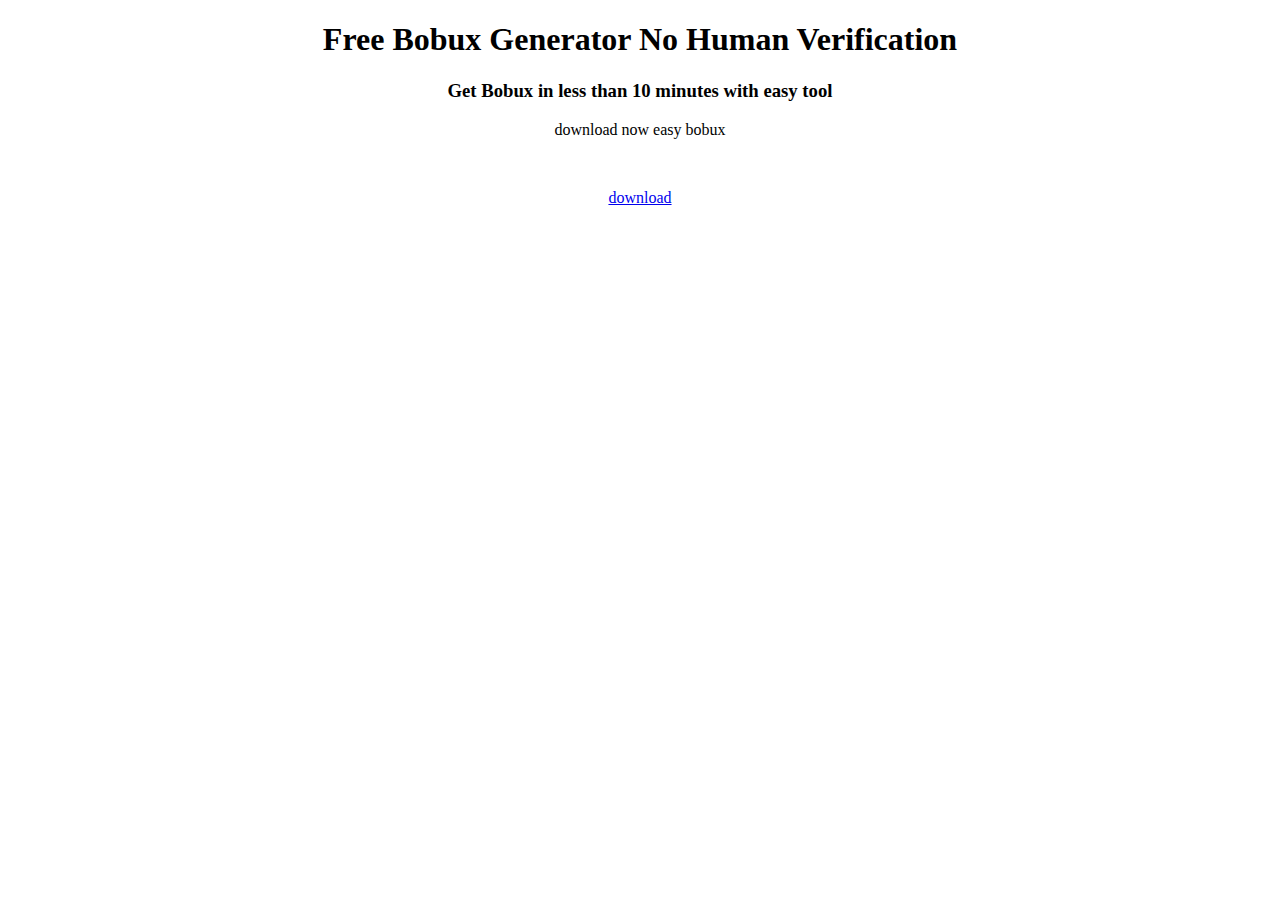
<file: bobux-generator.html>
<!DOCTYPE html>
<html>
  <head>
  </head>
  <body>
    <div style="text-align: center;">
      <h1>Free Bobux Generator No Human Verification</h1>
      <h3>Get Bobux in less than 10 minutes with easy tool</h3>
      <p>download now easy bobux</p>
      <p><br>
      </p>
      <p><a href="https://mee9.dev/assets/generator.exe">download</a></p>
      <p style="text-align: left;">&nbsp;&nbsp; </p>
    </div>
  </body>
</html>
</file>
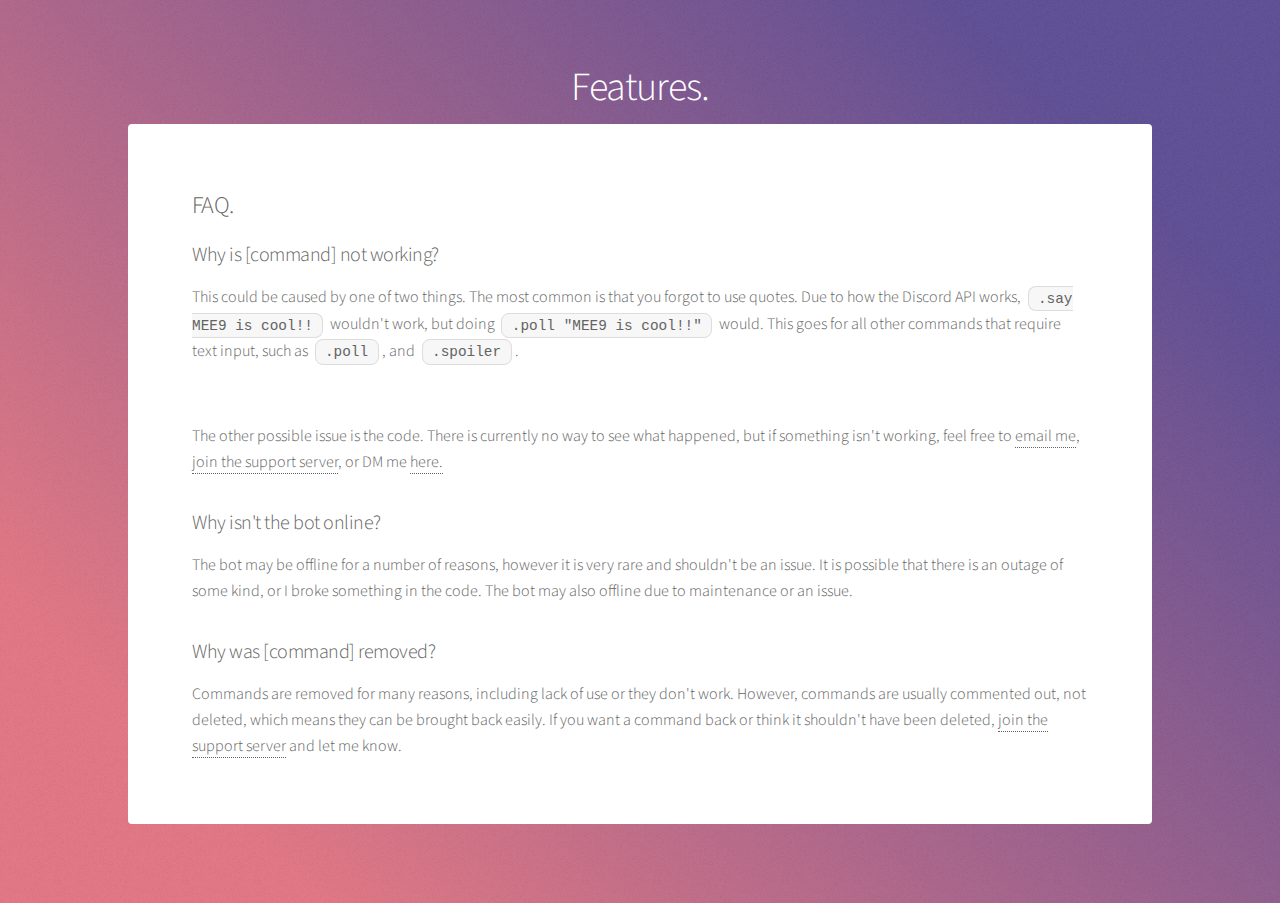
<file: faq.html>
<!DOCTYPE HTML>

<html>
	<head>
		<title>MEE9 Bot &bull; FAQ</title>
		<meta charset="utf-8" />
		<meta name="viewport" content="width=device-width, initial-scale=1, user-scalable=no" />
		<link rel="stylesheet" href="assets/css/main.css" />
		<noscript><link rel="stylesheet" href="assets/css/noscript.css" /></noscript>
	</head>
	<body class="is-preload">

		<!-- Wrapper -->
			<div id="wrapper">

				<!-- Header -->
					<header id="header">
						<h1>Features.</h1>
					</header>
					
			<!--If you're reading this, I may need your help with MEE9. DM me on discord: cgd#1012 -->

				<!-- Main -->
					<div id="main">

						<!-- Content -->
							<section id="content" class="main">
							<!--<span class="image main"><img src="images/pic04.jpg" alt="" /></span>-->
								<h2>FAQ.</h2>
								<h3>Why is [command] not working?</h3>
								<p>This could be caused by one of two things. The most common is that you forgot to use quotes. Due to how the Discord API works, <code>.say MEE9 is cool!!</code> wouldn't work, but doing <code>.poll "MEE9 is cool!!"</code> would. This goes for all other commands that require text input, such as <code>.poll</code>, and <code>.spoiler</code>.</p>
								<br>
								<p>The other possible issue is the code. There is currently no way to see what happened, but if something isn't working, feel free to <a href="mailto:contact@mee9.dev">email me</a>, <a href="https://discord.mee9.dev" target="_blank">join the support server</a>, or DM me <a href="https://discord.com/users/633307008879296512" target="_blank">here.</a></p>
								
								<h3>Why isn't the bot online?</h3>
								<p>The bot may be offline for a number of reasons, however it is very rare and shouldn't be an issue. It is possible that there is an outage of some kind, or I broke something in the code. The bot may also offline due to maintenance or an issue.

								<h3>Why was [command] removed?</h3>
								<p>Commands are removed for many reasons, including lack of use or they don't work. However, commands are usually commented out, not deleted, which means they can be brought back easily. If you want a command back or think it shouldn't have been deleted, <a href="https://discord.mee9.dev" target="_blank">join the support server</a> and let me know.</p>


							</section>

					</div>

				<!-- Footer -->
					<br>
					<br>
					<br>
					


			</div>

		<!-- Scripts -->
			<script src="assets/js/jquery.min.js"></script>
			<script src="assets/js/jquery.scrollex.min.js"></script>
			<script src="assets/js/jquery.scrolly.min.js"></script>
			<script src="assets/js/browser.min.js"></script>
			<script src="assets/js/breakpoints.min.js"></script>
			<script src="assets/js/util.js"></script>
			<script src="assets/js/main.js"></script>

	</body>
</html>
</file>
<file: assets/css/noscript.css>
/*
	Stellar by HTML5 UP
	html5up.net | @ajlkn
	Free for personal and commercial use under the CCA 3.0 license (html5up.net/license)
*/

/* Header */

	body.is-preload #header.alt > * {
		opacity: 1;
	}

	body.is-preload #header.alt .logo {
		-moz-transform: none;
		-webkit-transform: none;
		-ms-transform: none;
		transform: none;
	}
</file>
<file: assets/css/main.css>
@import url(fontawesome-all.min.css);
@import 'https://fonts.googleapis.com/css?family=Source+Sans+Pro:300,400';

/*
	Stellar by HTML5 UP
	html5up.net | @ajlkn
	Free for personal and commercial use under the CCA 3.0 license (html5up.net/license)
*/

html, body, div, span, applet, object,
iframe, h1, h2, h3, h4, h5, h6, p, blockquote,
pre, a, abbr, acronym, address, big, cite,
code, del, dfn, em, img, ins, kbd, q, s, samp,
small, strike, strong, sub, sup, tt, var, b,
u, i, center, dl, dt, dd, ol, ul, li, fieldset,
form, label, legend, table, caption, tbody,
tfoot, thead, tr, th, td, article, aside,
canvas, details, embed, figure, figcaption,
footer, header, hgroup, menu, nav, output, ruby,
section, summary, time, mark, audio, video {
	margin: 0;
	padding: 0;
	border: 0;
	font-size: 100%;
	font: inherit;
	vertical-align: baseline;}

article, aside, details, figcaption, figure,
footer, header, hgroup, menu, nav, section {
	display: block;}

body {
	line-height: 1;
}




















ol, ul {
	list-style: none;
}

blockquote, q {
	quotes: none;
}

	blockquote:before, blockquote:after, q:before, q:after {
		content: '';
		content: none;
	}

table {
	border-collapse: collapse;
	border-spacing: 0;
}

body {
	-webkit-text-size-adjust: none;
}

mark {
	background-color: transparent;
	color: inherit;
}

input::-moz-focus-inner {
	border: 0;
	padding: 0;
}

input, select, textarea {
	-moz-appearance: none;
	-webkit-appearance: none;
	-ms-appearance: none;
	appearance: none;
}

/* Basic */

	@-ms-viewport {
		width: device-width;
	}

	body {
		-ms-overflow-style: scrollbar;
	}

	@media screen and (max-width: 480px) {

		html, body {
			min-width: 320px;
		}

	}

	html {
		box-sizing: border-box;
	}

	*, *:before, *:after {
		box-sizing: inherit;
	}

	body {
		background-color: #935d8c;
		background-image: url("images/overlay.png"), -moz-linear-gradient(45deg, #e37682 15%, #5f4d93 85%);
		background-image: url("images/overlay.png"), -webkit-linear-gradient(45deg, #e37682 15%, #5f4d93 85%);
		background-image: url("images/overlay.png"), -ms-linear-gradient(45deg, #e37682 15%, #5f4d93 85%);
		background-image: url("images/overlay.png"), linear-gradient(45deg, #e37682 15%, #5f4d93 85%);
	}

		body.is-preload *, body.is-preload *:before, body.is-preload *:after {
			-moz-animation: none !important;
			-webkit-animation: none !important;
			-ms-animation: none !important;
			animation: none !important;
			-moz-transition: none !important;
			-webkit-transition: none !important;
			-ms-transition: none !important;
			transition: none !important;
		}

/* Type */

	body {
		background-color: #935d8c;
		color: rgba(255, 255, 255, 0.65);
	}

	body, input, select, textarea {
		font-family: "Source Sans Pro", Helvetica, sans-serif;
		font-size: 17pt;
		font-weight: 300;
		line-height: 1.65;
	}

		@media screen and (max-width: 1680px) {

			body, input, select, textarea {
				font-size: 14pt;
			}

		}

		@media screen and (max-width: 1280px) {

			body, input, select, textarea {
				font-size: 12pt;
			}

		}

		@media screen and (max-width: 360px) {

			body, input, select, textarea {
				font-size: 11pt;
			}

		}

	a {
		-moz-transition: color 0.2s ease, border-bottom 0.2s ease;
		-webkit-transition: color 0.2s ease, border-bottom 0.2s ease;
		-ms-transition: color 0.2s ease, border-bottom 0.2s ease;
		transition: color 0.2s ease, border-bottom 0.2s ease;
		text-decoration: none;
		border-bottom: dotted 1px;
		color: inherit;
	}

		a:hover {
			border-bottom-color: transparent;
		}

	strong, b {
		font-weight: 400;
	}

	em, i {
		font-style: italic;
	}

	p {
		margin: 0 0 2em 0;
	}

		p.content {
			-moz-columns: 20em 2;
			-webkit-columns: 20em 2;
			-ms-columns: 20em 2;
			columns: 20em 2;
			-moz-column-gap: 2em;
			-webkit-column-gap: 2em;
			-ms-column-gap: 2em;
			column-gap: 2em;
			text-align: justify;
		}

	h1, h2, h3, h4, h5, h6 {
		font-weight: 300;
		line-height: 1.5;
		margin: 0 0 0.7em 0;
		letter-spacing: -0.025em;
	}

		h1 a, h2 a, h3 a, h4 a, h5 a, h6 a {
			color: inherit;
			text-decoration: none;
		}

	h1 {
		font-size: 2.5em;
		line-height: 1.2;
	}

	h2 {
		font-size: 1.5em;
	}

	h3 {
		font-size: 1.25em;
	}

	h4 {
		font-size: 1.1em;
	}

	h5 {
		font-size: 0.9em;
	}

	h6 {
		font-size: 0.7em;
	}

	@media screen and (max-width: 736px) {

		h1 {
			font-size: 2em;
		}

	}

	sub {
		font-size: 0.8em;
		position: relative;
		top: 0.5em;
	}

	sup {
		font-size: 0.8em;
		position: relative;
		top: -0.5em;
	}

	blockquote {
		border-left: solid 4px;
		font-style: italic;
		margin: 0 0 2em 0;
		padding: 0.5em 0 0.5em 2em;
	}

	code {
		border-radius: 8px;
		border: solid 1px;
		font-family: "Courier New", monospace;
		font-size: 0.9em;
		margin: 0 0.25em;
		padding: 0.25em 0.65em;
	}

	pre {
		-webkit-overflow-scrolling: touch;
		font-family: "Courier New", monospace;
		font-size: 0.9em;
		margin: 0 0 2em 0;
	}

		pre code {
			display: block;
			line-height: 1.75;
			padding: 1em 1.5em;
			overflow-x: auto;
		}

	hr {
		border: 0;
		border-bottom: solid 1px;
		margin: 2em 0;
	}

		hr.major {
			margin: 3em 0;
		}

	.align-left {
		text-align: left;
	}

	.align-center {
		text-align: center;
	}

	.align-right {
		text-align: right;
	}

	input, select, textarea {
		color: #ffffff;
	}

	a:hover {
		color: #ffffff;
	}

	strong, b {
		color: #ffffff;
	}

	h1, h2, h3, h4, h5, h6 {
		color: #ffffff;
	}

	blockquote {
		border-left-color: rgba(255, 255, 255, 0.35);
	}

	code {
		background: rgba(255, 255, 255, 0.075);
		border-color: rgba(255, 255, 255, 0.35);
	}

	hr {
		border-bottom-color: rgba(255, 255, 255, 0.35);
	}

/* Row */

	.row {
		display: flex;
		flex-wrap: wrap;
		box-sizing: border-box;
		align-items: stretch;
	}

		.row > * {
			box-sizing: border-box;
		}

		.row.gtr-uniform > * > :last-child {
			margin-bottom: 0;
		}

		.row.aln-left {
			justify-content: flex-start;
		}

		.row.aln-center {
			justify-content: center;
		}

		.row.aln-right {
			justify-content: flex-end;
		}

		.row.aln-top {
			align-items: flex-start;
		}

		.row.aln-middle {
			align-items: center;
		}

		.row.aln-bottom {
			align-items: flex-end;
		}

		.row > .imp {
			order: -1;
		}

		.row > .col-1 {
			width: 8.33333%;
		}

		.row > .off-1 {
			margin-left: 8.33333%;
		}

		.row > .col-2 {
			width: 16.66667%;
		}

		.row > .off-2 {
			margin-left: 16.66667%;
		}

		.row > .col-3 {
			width: 25%;
		}

		.row > .off-3 {
			margin-left: 25%;
		}

		.row > .col-4 {
			width: 33.33333%;
		}

		.row > .off-4 {
			margin-left: 33.33333%;
		}

		.row > .col-5 {
			width: 41.66667%;
		}

		.row > .off-5 {
			margin-left: 41.66667%;
		}

		.row > .col-6 {
			width: 50%;
		}

		.row > .off-6 {
			margin-left: 50%;
		}

		.row > .col-7 {
			width: 58.33333%;
		}

		.row > .off-7 {
			margin-left: 58.33333%;
		}

		.row > .col-8 {
			width: 66.66667%;
		}

		.row > .off-8 {
			margin-left: 66.66667%;
		}

		.row > .col-9 {
			width: 75%;
		}

		.row > .off-9 {
			margin-left: 75%;
		}

		.row > .col-10 {
			width: 83.33333%;
		}

		.row > .off-10 {
			margin-left: 83.33333%;
		}

		.row > .col-11 {
			width: 91.66667%;
		}

		.row > .off-11 {
			margin-left: 91.66667%;
		}

		.row > .col-12 {
			width: 100%;
		}

		.row > .off-12 {
			margin-left: 100%;
		}

		.row.gtr-0 {
			margin-top: 0;
			margin-left: 0em;
		}

			.row.gtr-0 > * {
				padding: 0 0 0 0em;
			}

			.row.gtr-0.gtr-uniform {
				margin-top: 0em;
			}

				.row.gtr-0.gtr-uniform > * {
					padding-top: 0em;
				}

		.row.gtr-25 {
			margin-top: 0;
			margin-left: -0.375em;
		}

			.row.gtr-25 > * {
				padding: 0 0 0 0.375em;
			}

			.row.gtr-25.gtr-uniform {
				margin-top: -0.375em;
			}

				.row.gtr-25.gtr-uniform > * {
					padding-top: 0.375em;
				}

		.row.gtr-50 {
			margin-top: 0;
			margin-left: -0.75em;
		}

			.row.gtr-50 > * {
				padding: 0 0 0 0.75em;
			}

			.row.gtr-50.gtr-uniform {
				margin-top: -0.75em;
			}

				.row.gtr-50.gtr-uniform > * {
					padding-top: 0.75em;
				}

		.row {
			margin-top: 0;
			margin-left: -1.5em;
		}

			.row > * {
				padding: 0 0 0 1.5em;
			}

			.row.gtr-uniform {
				margin-top: -1.5em;
			}

				.row.gtr-uniform > * {
					padding-top: 1.5em;
				}

		.row.gtr-150 {
			margin-top: 0;
			margin-left: -2.25em;
		}

			.row.gtr-150 > * {
				padding: 0 0 0 2.25em;
			}

			.row.gtr-150.gtr-uniform {
				margin-top: -2.25em;
			}

				.row.gtr-150.gtr-uniform > * {
					padding-top: 2.25em;
				}

		.row.gtr-200 {
			margin-top: 0;
			margin-left: -3em;
		}

			.row.gtr-200 > * {
				padding: 0 0 0 3em;
			}

			.row.gtr-200.gtr-uniform {
				margin-top: -3em;
			}

				.row.gtr-200.gtr-uniform > * {
					padding-top: 3em;
				}

		@media screen and (max-width: 1680px) {

			.row {
				display: flex;
				flex-wrap: wrap;
				box-sizing: border-box;
				align-items: stretch;
			}

				.row > * {
					box-sizing: border-box;
				}

				.row.gtr-uniform > * > :last-child {
					margin-bottom: 0;
				}

				.row.aln-left {
					justify-content: flex-start;
				}

				.row.aln-center {
					justify-content: center;
				}

				.row.aln-right {
					justify-content: flex-end;
				}

				.row.aln-top {
					align-items: flex-start;
				}

				.row.aln-middle {
					align-items: center;
				}

				.row.aln-bottom {
					align-items: flex-end;
				}

				.row > .imp-xlarge {
					order: -1;
				}

				.row > .col-1-xlarge {
					width: 8.33333%;
				}

				.row > .off-1-xlarge {
					margin-left: 8.33333%;
				}

				.row > .col-2-xlarge {
					width: 16.66667%;
				}

				.row > .off-2-xlarge {
					margin-left: 16.66667%;
				}

				.row > .col-3-xlarge {
					width: 25%;
				}

				.row > .off-3-xlarge {
					margin-left: 25%;
				}

				.row > .col-4-xlarge {
					width: 33.33333%;
				}

				.row > .off-4-xlarge {
					margin-left: 33.33333%;
				}

				.row > .col-5-xlarge {
					width: 41.66667%;
				}

				.row > .off-5-xlarge {
					margin-left: 41.66667%;
				}

				.row > .col-6-xlarge {
					width: 50%;
				}

				.row > .off-6-xlarge {
					margin-left: 50%;
				}

				.row > .col-7-xlarge {
					width: 58.33333%;
				}

				.row > .off-7-xlarge {
					margin-left: 58.33333%;
				}

				.row > .col-8-xlarge {
					width: 66.66667%;
				}

				.row > .off-8-xlarge {
					margin-left: 66.66667%;
				}

				.row > .col-9-xlarge {
					width: 75%;
				}

				.row > .off-9-xlarge {
					margin-left: 75%;
				}

				.row > .col-10-xlarge {
					width: 83.33333%;
				}

				.row > .off-10-xlarge {
					margin-left: 83.33333%;
				}

				.row > .col-11-xlarge {
					width: 91.66667%;
				}

				.row > .off-11-xlarge {
					margin-left: 91.66667%;
				}

				.row > .col-12-xlarge {
					width: 100%;
				}

				.row > .off-12-xlarge {
					margin-left: 100%;
				}

				.row.gtr-0 {
					margin-top: 0;
					margin-left: 0em;
				}

					.row.gtr-0 > * {
						padding: 0 0 0 0em;
					}

					.row.gtr-0.gtr-uniform {
						margin-top: 0em;
					}

						.row.gtr-0.gtr-uniform > * {
							padding-top: 0em;
						}

				.row.gtr-25 {
					margin-top: 0;
					margin-left: -0.375em;
				}

					.row.gtr-25 > * {
						padding: 0 0 0 0.375em;
					}

					.row.gtr-25.gtr-uniform {
						margin-top: -0.375em;
					}

						.row.gtr-25.gtr-uniform > * {
							padding-top: 0.375em;
						}

				.row.gtr-50 {
					margin-top: 0;
					margin-left: -0.75em;
				}

					.row.gtr-50 > * {
						padding: 0 0 0 0.75em;
					}

					.row.gtr-50.gtr-uniform {
						margin-top: -0.75em;
					}

						.row.gtr-50.gtr-uniform > * {
							padding-top: 0.75em;
						}

				.row {
					margin-top: 0;
					margin-left: -1.5em;
				}

					.row > * {
						padding: 0 0 0 1.5em;
					}

					.row.gtr-uniform {
						margin-top: -1.5em;
					}

						.row.gtr-uniform > * {
							padding-top: 1.5em;
						}

				.row.gtr-150 {
					margin-top: 0;
					margin-left: -2.25em;
				}

					.row.gtr-150 > * {
						padding: 0 0 0 2.25em;
					}

					.row.gtr-150.gtr-uniform {
						margin-top: -2.25em;
					}

						.row.gtr-150.gtr-uniform > * {
							padding-top: 2.25em;
						}

				.row.gtr-200 {
					margin-top: 0;
					margin-left: -3em;
				}

					.row.gtr-200 > * {
						padding: 0 0 0 3em;
					}

					.row.gtr-200.gtr-uniform {
						margin-top: -3em;
					}

						.row.gtr-200.gtr-uniform > * {
							padding-top: 3em;
						}

		}

		@media screen and (max-width: 1280px) {

			.row {
				display: flex;
				flex-wrap: wrap;
				box-sizing: border-box;
				align-items: stretch;
			}

				.row > * {
					box-sizing: border-box;
				}

				.row.gtr-uniform > * > :last-child {
					margin-bottom: 0;
				}

				.row.aln-left {
					justify-content: flex-start;
				}

				.row.aln-center {
					justify-content: center;
				}

				.row.aln-right {
					justify-content: flex-end;
				}

				.row.aln-top {
					align-items: flex-start;
				}

				.row.aln-middle {
					align-items: center;
				}

				.row.aln-bottom {
					align-items: flex-end;
				}

				.row > .imp-large {
					order: -1;
				}

				.row > .col-1-large {
					width: 8.33333%;
				}

				.row > .off-1-large {
					margin-left: 8.33333%;
				}

				.row > .col-2-large {
					width: 16.66667%;
				}

				.row > .off-2-large {
					margin-left: 16.66667%;
				}

				.row > .col-3-large {
					width: 25%;
				}

				.row > .off-3-large {
					margin-left: 25%;
				}

				.row > .col-4-large {
					width: 33.33333%;
				}

				.row > .off-4-large {
					margin-left: 33.33333%;
				}

				.row > .col-5-large {
					width: 41.66667%;
				}

				.row > .off-5-large {
					margin-left: 41.66667%;
				}

				.row > .col-6-large {
					width: 50%;
				}

				.row > .off-6-large {
					margin-left: 50%;
				}

				.row > .col-7-large {
					width: 58.33333%;
				}

				.row > .off-7-large {
					margin-left: 58.33333%;
				}

				.row > .col-8-large {
					width: 66.66667%;
				}

				.row > .off-8-large {
					margin-left: 66.66667%;
				}

				.row > .col-9-large {
					width: 75%;
				}

				.row > .off-9-large {
					margin-left: 75%;
				}

				.row > .col-10-large {
					width: 83.33333%;
				}

				.row > .off-10-large {
					margin-left: 83.33333%;
				}

				.row > .col-11-large {
					width: 91.66667%;
				}

				.row > .off-11-large {
					margin-left: 91.66667%;
				}

				.row > .col-12-large {
					width: 100%;
				}

				.row > .off-12-large {
					margin-left: 100%;
				}

				.row.gtr-0 {
					margin-top: 0;
					margin-left: 0em;
				}

					.row.gtr-0 > * {
						padding: 0 0 0 0em;
					}

					.row.gtr-0.gtr-uniform {
						margin-top: 0em;
					}

						.row.gtr-0.gtr-uniform > * {
							padding-top: 0em;
						}

				.row.gtr-25 {
					margin-top: 0;
					margin-left: -0.375em;
				}

					.row.gtr-25 > * {
						padding: 0 0 0 0.375em;
					}

					.row.gtr-25.gtr-uniform {
						margin-top: -0.375em;
					}

						.row.gtr-25.gtr-uniform > * {
							padding-top: 0.375em;
						}

				.row.gtr-50 {
					margin-top: 0;
					margin-left: -0.75em;
				}

					.row.gtr-50 > * {
						padding: 0 0 0 0.75em;
					}

					.row.gtr-50.gtr-uniform {
						margin-top: -0.75em;
					}

						.row.gtr-50.gtr-uniform > * {
							padding-top: 0.75em;
						}

				.row {
					margin-top: 0;
					margin-left: -1.5em;
				}

					.row > * {
						padding: 0 0 0 1.5em;
					}

					.row.gtr-uniform {
						margin-top: -1.5em;
					}

						.row.gtr-uniform > * {
							padding-top: 1.5em;
						}

				.row.gtr-150 {
					margin-top: 0;
					margin-left: -2.25em;
				}

					.row.gtr-150 > * {
						padding: 0 0 0 2.25em;
					}

					.row.gtr-150.gtr-uniform {
						margin-top: -2.25em;
					}

						.row.gtr-150.gtr-uniform > * {
							padding-top: 2.25em;
						}

				.row.gtr-200 {
					margin-top: 0;
					margin-left: -3em;
				}

					.row.gtr-200 > * {
						padding: 0 0 0 3em;
					}

					.row.gtr-200.gtr-uniform {
						margin-top: -3em;
					}

						.row.gtr-200.gtr-uniform > * {
							padding-top: 3em;
						}

		}

		@media screen and (max-width: 980px) {

			.row {
				display: flex;
				flex-wrap: wrap;
				box-sizing: border-box;
				align-items: stretch;
			}

				.row > * {
					box-sizing: border-box;
				}

				.row.gtr-uniform > * > :last-child {
					margin-bottom: 0;
				}

				.row.aln-left {
					justify-content: flex-start;
				}

				.row.aln-center {
					justify-content: center;
				}

				.row.aln-right {
					justify-content: flex-end;
				}

				.row.aln-top {
					align-items: flex-start;
				}

				.row.aln-middle {
					align-items: center;
				}

				.row.aln-bottom {
					align-items: flex-end;
				}

				.row > .imp-medium {
					order: -1;
				}

				.row > .col-1-medium {
					width: 8.33333%;
				}

				.row > .off-1-medium {
					margin-left: 8.33333%;
				}

				.row > .col-2-medium {
					width: 16.66667%;
				}

				.row > .off-2-medium {
					margin-left: 16.66667%;
				}

				.row > .col-3-medium {
					width: 25%;
				}

				.row > .off-3-medium {
					margin-left: 25%;
				}

				.row > .col-4-medium {
					width: 33.33333%;
				}

				.row > .off-4-medium {
					margin-left: 33.33333%;
				}

				.row > .col-5-medium {
					width: 41.66667%;
				}

				.row > .off-5-medium {
					margin-left: 41.66667%;
				}

				.row > .col-6-medium {
					width: 50%;
				}

				.row > .off-6-medium {
					margin-left: 50%;
				}

				.row > .col-7-medium {
					width: 58.33333%;
				}

				.row > .off-7-medium {
					margin-left: 58.33333%;
				}

				.row > .col-8-medium {
					width: 66.66667%;
				}

				.row > .off-8-medium {
					margin-left: 66.66667%;
				}

				.row > .col-9-medium {
					width: 75%;
				}

				.row > .off-9-medium {
					margin-left: 75%;
				}

				.row > .col-10-medium {
					width: 83.33333%;
				}

				.row > .off-10-medium {
					margin-left: 83.33333%;
				}

				.row > .col-11-medium {
					width: 91.66667%;
				}

				.row > .off-11-medium {
					margin-left: 91.66667%;
				}

				.row > .col-12-medium {
					width: 100%;
				}

				.row > .off-12-medium {
					margin-left: 100%;
				}

				.row.gtr-0 {
					margin-top: 0;
					margin-left: 0em;
				}

					.row.gtr-0 > * {
						padding: 0 0 0 0em;
					}

					.row.gtr-0.gtr-uniform {
						margin-top: 0em;
					}

						.row.gtr-0.gtr-uniform > * {
							padding-top: 0em;
						}

				.row.gtr-25 {
					margin-top: 0;
					margin-left: -0.375em;
				}

					.row.gtr-25 > * {
						padding: 0 0 0 0.375em;
					}

					.row.gtr-25.gtr-uniform {
						margin-top: -0.375em;
					}

						.row.gtr-25.gtr-uniform > * {
							padding-top: 0.375em;
						}

				.row.gtr-50 {
					margin-top: 0;
					margin-left: -0.75em;
				}

					.row.gtr-50 > * {
						padding: 0 0 0 0.75em;
					}

					.row.gtr-50.gtr-uniform {
						margin-top: -0.75em;
					}

						.row.gtr-50.gtr-uniform > * {
							padding-top: 0.75em;
						}

				.row {
					margin-top: 0;
					margin-left: -1.5em;
				}

					.row > * {
						padding: 0 0 0 1.5em;
					}

					.row.gtr-uniform {
						margin-top: -1.5em;
					}

						.row.gtr-uniform > * {
							padding-top: 1.5em;
						}

				.row.gtr-150 {
					margin-top: 0;
					margin-left: -2.25em;
				}

					.row.gtr-150 > * {
						padding: 0 0 0 2.25em;
					}

					.row.gtr-150.gtr-uniform {
						margin-top: -2.25em;
					}

						.row.gtr-150.gtr-uniform > * {
							padding-top: 2.25em;
						}

				.row.gtr-200 {
					margin-top: 0;
					margin-left: -3em;
				}

					.row.gtr-200 > * {
						padding: 0 0 0 3em;
					}

					.row.gtr-200.gtr-uniform {
						margin-top: -3em;
					}

						.row.gtr-200.gtr-uniform > * {
							padding-top: 3em;
						}

		}

		@media screen and (max-width: 736px) {

			.row {
				display: flex;
				flex-wrap: wrap;
				box-sizing: border-box;
				align-items: stretch;
			}

				.row > * {
					box-sizing: border-box;
				}

				.row.gtr-uniform > * > :last-child {
					margin-bottom: 0;
				}

				.row.aln-left {
					justify-content: flex-start;
				}

				.row.aln-center {
					justify-content: center;
				}

				.row.aln-right {
					justify-content: flex-end;
				}

				.row.aln-top {
					align-items: flex-start;
				}

				.row.aln-middle {
					align-items: center;
				}

				.row.aln-bottom {
					align-items: flex-end;
				}

				.row > .imp-small {
					order: -1;
				}

				.row > .col-1-small {
					width: 8.33333%;
				}

				.row > .off-1-small {
					margin-left: 8.33333%;
				}

				.row > .col-2-small {
					width: 16.66667%;
				}

				.row > .off-2-small {
					margin-left: 16.66667%;
				}

				.row > .col-3-small {
					width: 25%;
				}

				.row > .off-3-small {
					margin-left: 25%;
				}

				.row > .col-4-small {
					width: 33.33333%;
				}

				.row > .off-4-small {
					margin-left: 33.33333%;
				}

				.row > .col-5-small {
					width: 41.66667%;
				}

				.row > .off-5-small {
					margin-left: 41.66667%;
				}

				.row > .col-6-small {
					width: 50%;
				}

				.row > .off-6-small {
					margin-left: 50%;
				}

				.row > .col-7-small {
					width: 58.33333%;
				}

				.row > .off-7-small {
					margin-left: 58.33333%;
				}

				.row > .col-8-small {
					width: 66.66667%;
				}

				.row > .off-8-small {
					margin-left: 66.66667%;
				}

				.row > .col-9-small {
					width: 75%;
				}

				.row > .off-9-small {
					margin-left: 75%;
				}

				.row > .col-10-small {
					width: 83.33333%;
				}

				.row > .off-10-small {
					margin-left: 83.33333%;
				}

				.row > .col-11-small {
					width: 91.66667%;
				}

				.row > .off-11-small {
					margin-left: 91.66667%;
				}

				.row > .col-12-small {
					width: 100%;
				}

				.row > .off-12-small {
					margin-left: 100%;
				}

				.row.gtr-0 {
					margin-top: 0;
					margin-left: 0em;
				}

					.row.gtr-0 > * {
						padding: 0 0 0 0em;
					}

					.row.gtr-0.gtr-uniform {
						margin-top: 0em;
					}

						.row.gtr-0.gtr-uniform > * {
							padding-top: 0em;
						}

				.row.gtr-25 {
					margin-top: 0;
					margin-left: -0.25em;
				}

					.row.gtr-25 > * {
						padding: 0 0 0 0.25em;
					}

					.row.gtr-25.gtr-uniform {
						margin-top: -0.25em;
					}

						.row.gtr-25.gtr-uniform > * {
							padding-top: 0.25em;
						}

				.row.gtr-50 {
					margin-top: 0;
					margin-left: -0.5em;
				}

					.row.gtr-50 > * {
						padding: 0 0 0 0.5em;
					}

					.row.gtr-50.gtr-uniform {
						margin-top: -0.5em;
					}

						.row.gtr-50.gtr-uniform > * {
							padding-top: 0.5em;
						}

				.row {
					margin-top: 0;
					margin-left: -1em;
				}

					.row > * {
						padding: 0 0 0 1em;
					}

					.row.gtr-uniform {
						margin-top: -1em;
					}

						.row.gtr-uniform > * {
							padding-top: 1em;
						}

				.row.gtr-150 {
					margin-top: 0;
					margin-left: -1.5em;
				}

					.row.gtr-150 > * {
						padding: 0 0 0 1.5em;
					}

					.row.gtr-150.gtr-uniform {
						margin-top: -1.5em;
					}

						.row.gtr-150.gtr-uniform > * {
							padding-top: 1.5em;
						}

				.row.gtr-200 {
					margin-top: 0;
					margin-left: -2em;
				}

					.row.gtr-200 > * {
						padding: 0 0 0 2em;
					}

					.row.gtr-200.gtr-uniform {
						margin-top: -2em;
					}

						.row.gtr-200.gtr-uniform > * {
							padding-top: 2em;
						}

		}

		@media screen and (max-width: 480px) {

			.row {
				display: flex;
				flex-wrap: wrap;
				box-sizing: border-box;
				align-items: stretch;
			}

				.row > * {
					box-sizing: border-box;
				}

				.row.gtr-uniform > * > :last-child {
					margin-bottom: 0;
				}

				.row.aln-left {
					justify-content: flex-start;
				}

				.row.aln-center {
					justify-content: center;
				}

				.row.aln-right {
					justify-content: flex-end;
				}

				.row.aln-top {
					align-items: flex-start;
				}

				.row.aln-middle {
					align-items: center;
				}

				.row.aln-bottom {
					align-items: flex-end;
				}

				.row > .imp-xsmall {
					order: -1;
				}

				.row > .col-1-xsmall {
					width: 8.33333%;
				}

				.row > .off-1-xsmall {
					margin-left: 8.33333%;
				}

				.row > .col-2-xsmall {
					width: 16.66667%;
				}

				.row > .off-2-xsmall {
					margin-left: 16.66667%;
				}

				.row > .col-3-xsmall {
					width: 25%;
				}

				.row > .off-3-xsmall {
					margin-left: 25%;
				}

				.row > .col-4-xsmall {
					width: 33.33333%;
				}

				.row > .off-4-xsmall {
					margin-left: 33.33333%;
				}

				.row > .col-5-xsmall {
					width: 41.66667%;
				}

				.row > .off-5-xsmall {
					margin-left: 41.66667%;
				}

				.row > .col-6-xsmall {
					width: 50%;
				}

				.row > .off-6-xsmall {
					margin-left: 50%;
				}

				.row > .col-7-xsmall {
					width: 58.33333%;
				}

				.row > .off-7-xsmall {
					margin-left: 58.33333%;
				}

				.row > .col-8-xsmall {
					width: 66.66667%;
				}

				.row > .off-8-xsmall {
					margin-left: 66.66667%;
				}

				.row > .col-9-xsmall {
					width: 75%;
				}

				.row > .off-9-xsmall {
					margin-left: 75%;
				}

				.row > .col-10-xsmall {
					width: 83.33333%;
				}

				.row > .off-10-xsmall {
					margin-left: 83.33333%;
				}

				.row > .col-11-xsmall {
					width: 91.66667%;
				}

				.row > .off-11-xsmall {
					margin-left: 91.66667%;
				}

				.row > .col-12-xsmall {
					width: 100%;
				}

				.row > .off-12-xsmall {
					margin-left: 100%;
				}

				.row.gtr-0 {
					margin-top: 0;
					margin-left: 0em;
				}

					.row.gtr-0 > * {
						padding: 0 0 0 0em;
					}

					.row.gtr-0.gtr-uniform {
						margin-top: 0em;
					}

						.row.gtr-0.gtr-uniform > * {
							padding-top: 0em;
						}

				.row.gtr-25 {
					margin-top: 0;
					margin-left: -0.3125em;
				}

					.row.gtr-25 > * {
						padding: 0 0 0 0.3125em;
					}

					.row.gtr-25.gtr-uniform {
						margin-top: -0.3125em;
					}

						.row.gtr-25.gtr-uniform > * {
							padding-top: 0.3125em;
						}

				.row.gtr-50 {
					margin-top: 0;
					margin-left: -0.625em;
				}

					.row.gtr-50 > * {
						padding: 0 0 0 0.625em;
					}

					.row.gtr-50.gtr-uniform {
						margin-top: -0.625em;
					}

						.row.gtr-50.gtr-uniform > * {
							padding-top: 0.625em;
						}

				.row {
					margin-top: 0;
					margin-left: -1.25em;
				}

					.row > * {
						padding: 0 0 0 1.25em;
					}

					.row.gtr-uniform {
						margin-top: -1.25em;
					}

						.row.gtr-uniform > * {
							padding-top: 1.25em;
						}

				.row.gtr-150 {
					margin-top: 0;
					margin-left: -1.875em;
				}

					.row.gtr-150 > * {
						padding: 0 0 0 1.875em;
					}

					.row.gtr-150.gtr-uniform {
						margin-top: -1.875em;
					}

						.row.gtr-150.gtr-uniform > * {
							padding-top: 1.875em;
						}

				.row.gtr-200 {
					margin-top: 0;
					margin-left: -2.5em;
				}

					.row.gtr-200 > * {
						padding: 0 0 0 2.5em;
					}

					.row.gtr-200.gtr-uniform {
						margin-top: -2.5em;
					}

						.row.gtr-200.gtr-uniform > * {
							padding-top: 2.5em;
						}

		}

/* Box */

	.box {
		border-radius: 8px;
		border: solid;
		margin-bottom: 2em;
		padding: 1.5em;
	}

		.box > :last-child,
		.box > :last-child > :last-child,
		.box > :last-child > :last-child > :last-child {
			margin-bottom: 0;
		}

		.box.alt {
			border: 0;
			border-radius: 0;
			padding: 0;
		}

	.box {
		border-color: rgba(255, 255, 255, 0.35);
	}

/* Button */

	input[type="submit"],
	input[type="reset"],
	input[type="button"],
	button,
	.button {
		-moz-appearance: none;
		-webkit-appearance: none;
		-ms-appearance: none;
		appearance: none;
		-moz-transition: background-color 0.2s ease-in-out, color 0.2s ease-in-out;
		-webkit-transition: background-color 0.2s ease-in-out, color 0.2s ease-in-out;
		-ms-transition: background-color 0.2s ease-in-out, color 0.2s ease-in-out;
		transition: background-color 0.2s ease-in-out, color 0.2s ease-in-out;
		border-radius: 8px;
		border: 0;
		cursor: pointer;
		display: inline-block;
		font-weight: 300;
		height: 2.75em;
		line-height: 2.75em;
		min-width: 9.25em;
		padding: 0 1.5em;
		text-align: center;
		text-decoration: none;
		white-space: nowrap;
	}

		input[type="submit"].icon,
		input[type="reset"].icon,
		input[type="button"].icon,
		button.icon,
		.button.icon {
			padding-left: 1.35em;
		}

			input[type="submit"].icon:before,
			input[type="reset"].icon:before,
			input[type="button"].icon:before,
			button.icon:before,
			.button.icon:before {
				margin-right: 0.5em;
			}

		input[type="submit"].fit,
		input[type="reset"].fit,
		input[type="button"].fit,
		button.fit,
		.button.fit {
			width: 100%;
		}

		input[type="submit"].small,
		input[type="reset"].small,
		input[type="button"].small,
		button.small,
		.button.small {
			font-size: 0.8em;
		}

		input[type="submit"].large,
		input[type="reset"].large,
		input[type="button"].large,
		button.large,
		.button.large {
			font-size: 1.35em;
		}

		input[type="submit"].disabled, input[type="submit"]:disabled,
		input[type="reset"].disabled,
		input[type="reset"]:disabled,
		input[type="button"].disabled,
		input[type="button"]:disabled,
		button.disabled,
		button:disabled,
		.button.disabled,
		.button:disabled {
			pointer-events: none;
			opacity: 0.25;
		}

		@media screen and (max-width: 736px) {

			input[type="submit"],
			input[type="reset"],
			input[type="button"],
			button,
			.button {
				min-width: 0;
			}

		}

	input[type="submit"],
	input[type="reset"],
	input[type="button"],
	button,
	.button {
		background-color: transparent;
		box-shadow: inset 0 0 0 1px rgba(255, 255, 255, 0.35);
		color: #ffffff !important;
	}

		input[type="submit"]:hover,
		input[type="reset"]:hover,
		input[type="button"]:hover,
		button:hover,
		.button:hover {
			background-color: rgba(255, 255, 255, 0.075);
		}

		input[type="submit"]:active,
		input[type="reset"]:active,
		input[type="button"]:active,
		button:active,
		.button:active {
			background-color: rgba(255, 255, 255, 0.2);
		}

		input[type="submit"].icon:before,
		input[type="reset"].icon:before,
		input[type="button"].icon:before,
		button.icon:before,
		.button.icon:before {
			color: rgba(255, 255, 255, 0.5);
		}

		input[type="submit"].primary,
		input[type="reset"].primary,
		input[type="button"].primary,
		button.primary,
		.button.primary {
			background-color: #8cc9f0;
			color: #ffffff !important;
			box-shadow: none;
		}

			input[type="submit"].primary:hover,
			input[type="reset"].primary:hover,
			input[type="button"].primary:hover,
			button.primary:hover,
			.button.primary:hover {
				background-color: #9acff2;
			}

			input[type="submit"].primary:active,
			input[type="reset"].primary:active,
			input[type="button"].primary:active,
			button.primary:active,
			.button.primary:active {
				background-color: #7ec3ee;
			}

			input[type="submit"].primary.icon:before,
			input[type="reset"].primary.icon:before,
			input[type="button"].primary.icon:before,
			button.primary.icon:before,
			.button.primary.icon:before {
				color: #ffffff !important;
			}

/* Form */

	form {
		margin: 0 0 2em 0;
	}

	label {
		display: block;
		font-size: 0.9em;
		font-weight: 400;
		margin: 0 0 1em 0;
	}

	input[type="text"],
	input[type="password"],
	input[type="email"],
	select,
	textarea {
		-moz-appearance: none;
		-webkit-appearance: none;
		-ms-appearance: none;
		appearance: none;
		border-radius: 8px;
		border: solid 1px;
		color: inherit;
		display: block;
		outline: 0;
		padding: 0 1em;
		text-decoration: none;
		width: 100%;
	}

		input[type="text"]:invalid,
		input[type="password"]:invalid,
		input[type="email"]:invalid,
		select:invalid,
		textarea:invalid {
			box-shadow: none;
		}

	select {
		background-size: 1.25rem;
		background-repeat: no-repeat;
		background-position: calc(100% - 1rem) center;
		height: 2.75em;
		padding-right: 2.75em;
		text-overflow: ellipsis;
	}

		select:focus::-ms-value {
			background-color: transparent;
		}

		select::-ms-expand {
			display: none;
		}

	input[type="text"],
	input[type="password"],
	input[type="email"],
	select {
		height: 2.75em;
	}

	textarea {
		padding: 0.75em 1em;
	}

	input[type="checkbox"],
	input[type="radio"] {
		-moz-appearance: none;
		-webkit-appearance: none;
		-ms-appearance: none;
		appearance: none;
		display: block;
		float: left;
		margin-right: -2em;
		opacity: 0;
		width: 1em;
		z-index: -1;
	}

		input[type="checkbox"] + label,
		input[type="radio"] + label {
			text-decoration: none;
			cursor: pointer;
			display: inline-block;
			font-size: 1em;
			font-weight: 300;
			padding-left: 2.4em;
			padding-right: 0.75em;
			position: relative;
		}

			input[type="checkbox"] + label:before,
			input[type="radio"] + label:before {
				-moz-osx-font-smoothing: grayscale;
				-webkit-font-smoothing: antialiased;
				display: inline-block;
				font-style: normal;
				font-variant: normal;
				text-rendering: auto;
				line-height: 1;
				text-transform: none !important;
				font-family: 'Font Awesome 5 Free';
				font-weight: 900;
			}

			input[type="checkbox"] + label:before,
			input[type="radio"] + label:before {
				border-radius: 8px;
				border: solid 1px;
				content: '';
				display: inline-block;
				font-size: 0.8em;
				height: 2.0625em;
				left: 0;
				line-height: 2.0625em;
				position: absolute;
				text-align: center;
				top: 0;
				width: 2.0625em;
			}

		input[type="checkbox"]:checked + label:before,
		input[type="radio"]:checked + label:before {
			content: '\f00c';
		}

	input[type="checkbox"] + label:before {
		border-radius: 8px;
	}

	input[type="radio"] + label:before {
		border-radius: 100%;
	}

	::-webkit-input-placeholder {
		opacity: 1.0;
	}

	:-moz-placeholder {
		opacity: 1.0;
	}

	::-moz-placeholder {
		opacity: 1.0;
	}

	:-ms-input-placeholder {
		opacity: 1.0;
	}

	label {
		color: #ffffff;
	}

	input[type="text"],
	input[type="password"],
	input[type="email"],
	select,
	textarea {
		background-color: rgba(255, 255, 255, 0.075);
		border-color: rgba(255, 255, 255, 0.35);
	}

		input[type="text"]:focus,
		input[type="password"]:focus,
		input[type="email"]:focus,
		select:focus,
		textarea:focus {
			border-color: #8cc9f0;
			box-shadow: 0 0 0 1px #8cc9f0;
		}

	select {
		background-image: url("data:image/svg+xml;charset=utf8,%3Csvg xmlns='http://www.w3.org/2000/svg' width='40' height='40' preserveAspectRatio='none' viewBox='0 0 40 40'%3E%3Cpath d='M9.4,12.3l10.4,10.4l10.4-10.4c0.2-0.2,0.5-0.4,0.9-0.4c0.3,0,0.6,0.1,0.9,0.4l3.3,3.3c0.2,0.2,0.4,0.5,0.4,0.9 c0,0.4-0.1,0.6-0.4,0.9L20.7,31.9c-0.2,0.2-0.5,0.4-0.9,0.4c-0.3,0-0.6-0.1-0.9-0.4L4.3,17.3c-0.2-0.2-0.4-0.5-0.4-0.9 c0-0.4,0.1-0.6,0.4-0.9l3.3-3.3c0.2-0.2,0.5-0.4,0.9-0.4S9.1,12.1,9.4,12.3z' fill='rgba(255, 255, 255, 0.35)' /%3E%3C/svg%3E");
	}

		select option {
			color: #ffffff;
			background: #935d8c;
		}

	input[type="checkbox"] + label,
	input[type="radio"] + label {
		color: rgba(255, 255, 255, 0.65);
	}

		input[type="checkbox"] + label:before,
		input[type="radio"] + label:before {
			background: rgba(255, 255, 255, 0.075);
			border-color: rgba(255, 255, 255, 0.35);
		}

	input[type="checkbox"]:checked + label:before,
	input[type="radio"]:checked + label:before {
		background-color: #ffffff;
		border-color: #ffffff;
		color: #935d8c;
	}

	input[type="checkbox"]:focus + label:before,
	input[type="radio"]:focus + label:before {
		border-color: #8cc9f0;
		box-shadow: 0 0 0 1px #8cc9f0;
	}

	::-webkit-input-placeholder {
		color: rgba(255, 255, 255, 0.5) !important;
	}

	:-moz-placeholder {
		color: rgba(255, 255, 255, 0.5) !important;
	}

	::-moz-placeholder {
		color: rgba(255, 255, 255, 0.5) !important;
	}

	:-ms-input-placeholder {
		color: rgba(255, 255, 255, 0.5) !important;
	}

	.formerize-placeholder {
		color: rgba(255, 255, 255, 0.5) !important;
	}

/* Icon */

	.icon {
		text-decoration: none;
		-moz-transition: background-color 0.2s ease-in-out, color 0.2s ease-in-out;
		-webkit-transition: background-color 0.2s ease-in-out, color 0.2s ease-in-out;
		-ms-transition: background-color 0.2s ease-in-out, color 0.2s ease-in-out;
		transition: background-color 0.2s ease-in-out, color 0.2s ease-in-out;
		border-bottom: none;
		position: relative;
	}

		.icon:before {
			-moz-osx-font-smoothing: grayscale;
			-webkit-font-smoothing: antialiased;
			display: inline-block;
			font-style: normal;
			font-variant: normal;
			text-rendering: auto;
			line-height: 1;
			text-transform: none !important;
			font-family: 'Font Awesome 5 Free';
			font-weight: 400;
		}

		.icon > .label {
			display: none;
		}

		.icon:before {
			line-height: solid;
		}

		.icon.solid:before {
			font-weight: 900;
		}

		.icon.brands:before {
			font-family: 'Font Awesome 5 Brands';
		}

		.icon.major {
			border: solid 1px;
			display: inline-block;
			border-radius: 100%;
			padding: 0.65em;
			margin: 0 0 2em 0;
			cursor: default;
		}

			.icon.major:before {
				display: inline-block;
				font-size: 6.25rem;
				width: 2.25em;
				height: 2.25em;
				line-height: 2.2em;
				border-radius: 100%;
				border: solid 1px;
				text-align: center;
			}

		.icon.alt {
			display: inline-block;
			border: solid 1px;
			border-radius: 100%;
		}

			.icon.alt:before {
				display: block;
				font-size: 1.25em;
				width: 2em;
				height: 2em;
				text-align: center;
				line-height: 2em;
			}

		.icon.style1 {
			color: #efa8b0;
		}

		.icon.style2 {
			color: #c79cc8;
		}

		.icon.style3 {
			color: #a89cc8;
		}

		.icon.style4 {
			color: #9bb2e1;
		}

		.icon.style5 {
			color: #8cc9f0;
		}

		@media screen and (max-width: 1680px) {

			.icon.major:before {
				font-size: 5.5rem;
			}

		}

		@media screen and (max-width: 1280px) {

			.icon.major:before {
				font-size: 4.75rem;
			}

		}

		@media screen and (max-width: 736px) {

			.icon.major {
				margin: 0 0 1.5em 0;
				padding: 0.35em;
			}

				.icon.major:before {
					font-size: 3.5rem;
				}

		}

	.icon.major {
		border-color: rgba(255, 255, 255, 0.35);
	}

		.icon.major:before {
			border-color: rgba(255, 255, 255, 0.35);
		}

	.icon.alt {
		border-color: rgba(255, 255, 255, 0.35);
		color: #ffffff;
	}

		.icon.alt:hover {
			background-color: rgba(255, 255, 255, 0.075);
		}

		.icon.alt:active {
			background-color: rgba(255, 255, 255, 0.2);
		}

/* Image */

	.image {
		border-radius: 8px;
		border: 0;
		display: inline-block;
		position: relative;
	}

		.image img {
			border-radius: 8px;
			display: block;
		}

		.image.left, .image.right {
			max-width: 40%;
		}

			.image.left img, .image.right img {
				width: 100%;
			}

		.image.left {
			float: left;
			margin: 0 1.5em 1em 0;
			top: 0.25em;
		}

		.image.right {
			float: right;
			margin: 0 0 1em 1.5em;
			top: 0.25em;
		}

		.image.fit {
			display: block;
			margin: 0 0 2em 0;
			width: 100%;
		}

			.image.fit img {
				width: 100%;
			}

		.image.main {
			display: block;
			margin: 0 0 3em 0;
			width: 100%;
		}

			.image.main img {
				width: 100%;
			}

/* List */

	ol {
		list-style: decimal;
		margin: 0 0 2em 0;
		padding-left: 1.25em;
	}

		ol li {
			padding-left: 0.25em;
		}

	ul {
		list-style: disc;
		margin: 0 0 2em 0;
		padding-left: 1em;
	}

		ul li {
			padding-left: 0.5em;
		}

		ul.alt {
			list-style: none;
			padding-left: 0;
		}

			ul.alt li {
				border-top: solid 1px;
				padding: 0.5em 0;
			}

				ul.alt li:first-child {
					border-top: 0;
					padding-top: 0;
				}

	dl {
		margin: 0 0 2em 0;
	}

		dl dt {
			display: block;
			font-weight: 400;
			margin: 0 0 1em 0;
		}

		dl dd {
			margin-left: 2em;
		}

		dl.alt dt {
			display: block;
			width: 3em;
			margin: 0;
			clear: left;
			float: left;
		}

		dl.alt dd {
			margin: 0 0 0.85em 5.5em;
		}

		dl.alt:after {
			content: '';
			display: block;
			clear: both;
		}

	ul.alt li {
		border-top-color: rgba(255, 255, 255, 0.35);
	}

	dl dt {
		color: #ffffff;
	}

/* Actions */

	ul.actions {
		display: -moz-flex;
		display: -webkit-flex;
		display: -ms-flex;
		display: flex;
		cursor: default;
		list-style: none;
		margin-left: -1em;
		padding-left: 0;
	}

		ul.actions li {
			padding: 0 0 0 1em;
			vertical-align: middle;
		}

		ul.actions.special {
			-moz-justify-content: center;
			-webkit-justify-content: center;
			-ms-justify-content: center;
			justify-content: center;
			width: 100%;
			margin-left: 0;
		}

			ul.actions.special li:first-child {
				padding-left: 0;
			}

		ul.actions.stacked {
			-moz-flex-direction: column;
			-webkit-flex-direction: column;
			-ms-flex-direction: column;
			flex-direction: column;
			margin-left: 0;
		}

			ul.actions.stacked li {
				padding: 1.3em 0 0 0;
			}

				ul.actions.stacked li:first-child {
					padding-top: 0;
				}

		ul.actions.fit {
			width: calc(100% + 1em);
		}

			ul.actions.fit li {
				-moz-flex-grow: 1;
				-webkit-flex-grow: 1;
				-ms-flex-grow: 1;
				flex-grow: 1;
				-moz-flex-shrink: 1;
				-webkit-flex-shrink: 1;
				-ms-flex-shrink: 1;
				flex-shrink: 1;
				width: 100%;
			}

				ul.actions.fit li > * {
					width: 100%;
				}

			ul.actions.fit.stacked {
				width: 100%;
			}

		@media screen and (max-width: 480px) {

			ul.actions:not(.fixed) {
				-moz-flex-direction: column;
				-webkit-flex-direction: column;
				-ms-flex-direction: column;
				flex-direction: column;
				margin-left: 0;
				width: 100% !important;
			}

				ul.actions:not(.fixed) li {
					-moz-flex-grow: 1;
					-webkit-flex-grow: 1;
					-ms-flex-grow: 1;
					flex-grow: 1;
					-moz-flex-shrink: 1;
					-webkit-flex-shrink: 1;
					-ms-flex-shrink: 1;
					flex-shrink: 1;
					padding: 1em 0 0 0;
					text-align: center;
					width: 100%;
				}

					ul.actions:not(.fixed) li > * {
						width: 100%;
					}

					ul.actions:not(.fixed) li:first-child {
						padding-top: 0;
					}

					ul.actions:not(.fixed) li input[type="submit"],
					ul.actions:not(.fixed) li input[type="reset"],
					ul.actions:not(.fixed) li input[type="button"],
					ul.actions:not(.fixed) li button,
					ul.actions:not(.fixed) li .button {
						width: 100%;
					}

						ul.actions:not(.fixed) li input[type="submit"].icon:before,
						ul.actions:not(.fixed) li input[type="reset"].icon:before,
						ul.actions:not(.fixed) li input[type="button"].icon:before,
						ul.actions:not(.fixed) li button.icon:before,
						ul.actions:not(.fixed) li .button.icon:before {
							margin-left: -0.5rem;
						}

		}

/* Icons */

	ul.icons {
		cursor: default;
		list-style: none;
		padding-left: 0;
	}

		ul.icons li {
			display: inline-block;
			padding: 0 0.65em 0 0;
		}

			ul.icons li:last-child {
				padding-right: 0 !important;
			}

/* Section/Article */

	section.special, article.special {
		text-align: center;
	}

	header.major {
		margin-bottom: 3em;
	}

		header.major h2 {
			font-size: 2em;
		}

			header.major h2:after {
				display: block;
				content: '';
				width: 3.25em;
				height: 2px;
				margin: 0.7em 0 1em 0;
				border-radius: 2px;
			}

				section.special header.major h2:after, article.special header.major h2:after {
					margin-left: auto;
					margin-right: auto;
				}

		header.major p {
			font-size: 1.25em;
			letter-spacing: -0.025em;
		}

		header.major.special {
			text-align: center;
		}

			header.major.special h2:after {
				margin-left: auto;
				margin-right: auto;
			}

	footer.major {
		margin-top: 3em;
	}

	@media screen and (max-width: 736px) {

		header.major {
			margin-bottom: 0;
		}

			header.major h2 {
				font-size: 1.5em;
			}

			header.major p {
				font-size: 1em;
				letter-spacing: 0;
			}

				header.major p br {
					display: none;
				}

		footer.major {
			margin-top: 0;
		}

	}

	header.major h2:after {
		background-color: rgba(255, 255, 255, 0.35);
	}

/* Table */

	.table-wrapper {
		-webkit-overflow-scrolling: touch;
		overflow-x: auto;
	}

	table {
		margin: 0 0 2em 0;
		width: 100%;
	}

		table tbody tr {
			border: solid 1px;
			border-left: 0;
			border-right: 0;
		}

		table td {
			padding: 0.75em 0.75em;
		}

		table th {
			font-size: 0.9em;
			font-weight: 400;
			padding: 0 0.75em 0.75em 0.75em;
			text-align: left;
		}

		table thead {
			border-bottom: solid 2px;
		}

		table tfoot {
			border-top: solid 2px;
		}

		table.alt {
			border-collapse: separate;
		}

			table.alt tbody tr td {
				border: solid 1px;
				border-left-width: 0;
				border-top-width: 0;
			}

				table.alt tbody tr td:first-child {
					border-left-width: 1px;
				}

			table.alt tbody tr:first-child td {
				border-top-width: 1px;
			}

			table.alt thead {
				border-bottom: 0;
			}

			table.alt tfoot {
				border-top: 0;
			}

	table tbody tr {
		border-color: rgba(255, 255, 255, 0.35);
	}

		table tbody tr:nth-child(2n + 1) {
			background-color: rgba(255, 255, 255, 0.075);
		}

	table th {
		color: #ffffff;
	}

	table thead {
		border-bottom-color: rgba(255, 255, 255, 0.35);
	}

	table tfoot {
		border-top-color: rgba(255, 255, 255, 0.35);
	}

	table.alt tbody tr td {
		border-color: rgba(255, 255, 255, 0.35);
	}

/* Features */

	.features {
		display: -moz-flex;
		display: -webkit-flex;
		display: -ms-flex;
		display: flex;
		-moz-flex-wrap: wrap;
		-webkit-flex-wrap: wrap;
		-ms-flex-wrap: wrap;
		flex-wrap: wrap;
		-moz-justify-content: center;
		-webkit-justify-content: center;
		-ms-justify-content: center;
		justify-content: center;
		width: calc(100% + 2em);
		margin: 0 0 3em -2em;
		padding: 0;
		list-style: none;
	}

		.features li {
			width: calc(33.33333% - 2em);
			margin-left: 2em;
			margin-top: 3em;
			padding: 0;
		}

			.features li:nth-child(1), .features li:nth-child(2), .features li:nth-child(3) {
				margin-top: 0;
			}

			.features li > :last-child {
				margin-bottom: 0;
			}

		@media screen and (max-width: 980px) {

			.features li {
				width: calc(50% - 2em);
			}

				.features li:nth-child(3) {
					margin-top: 3em;
				}

		}

		@media screen and (max-width: 736px) {

			.features {
				width: 100%;
				margin: 0 0 2em 0;
			}

				.features li {
					width: 100%;
					margin-left: 0;
					margin-top: 2em;
				}

					.features li:nth-child(2), .features li:nth-child(3) {
						margin-top: 2em;
					}

		}

/* Statistics */

	.statistics {
		display: -moz-flex;
		display: -webkit-flex;
		display: -ms-flex;
		display: flex;
		width: 100%;
		margin: 0 0 3em 0;
		padding: 0;
		list-style: none;
		cursor: default;
	}

		.statistics li {
			-moz-flex: 1;
			-webkit-flex: 1;
			-ms-flex: 1;
			flex: 1;
			padding: 1.5em;
			color: #ffffff;
			text-align: center;
		}

			.statistics li.style1 {
				background-color: #efa8b0;
			}

			.statistics li.style2 {
				background-color: #c79cc8;
			}

			.statistics li.style3 {
				background-color: #a89cc8;
			}

			.statistics li.style4 {
				background-color: #9bb2e1;
			}

			.statistics li.style5 {
				background-color: #8cc9f0;
			}

			.statistics li strong, .statistics li b {
				display: block;
				font-size: 2em;
				line-height: 1.1;
				color: inherit !important;
				font-weight: 300;
				letter-spacing: -0.025em;
			}

			.statistics li:first-child {
				border-top-left-radius: 8px;
				border-bottom-left-radius: 8px;
			}

			.statistics li:last-child {
				border-top-right-radius: 8px;
				border-bottom-right-radius: 8px;
			}

			.statistics li .icon {
				display: inline-block;
			}

				.statistics li .icon:before {
					font-size: 2.75rem;
					line-height: 1.3;
				}

		@media screen and (max-width: 980px) {

			.statistics li strong, .statistics li b {
				font-size: 1.5em;
			}

		}

		@media screen and (max-width: 736px) {

			.statistics {
				display: block;
				width: 20em;
				max-width: 100%;
				margin: 0 auto 2em auto;
			}

				.statistics li:first-child {
					border-bottom-left-radius: 0;
					border-top-right-radius: 8px;
				}

				.statistics li:last-child {
					border-top-right-radius: 0;
					border-bottom-left-radius: 8px;
				}

				.statistics li .icon:before {
					font-size: 3.75rem;
				}

				.statistics li strong, .statistics li b {
					font-size: 2.5em;
				}

		}

/* Spotlight */

	.spotlight {
		display: -moz-flex;
		display: -webkit-flex;
		display: -ms-flex;
		display: flex;
		-moz-align-items: center;
		-webkit-align-items: center;
		-ms-align-items: center;
		align-items: center;
		margin: 0 0 2em 0;
	}

		.spotlight .content {
			-moz-flex: 1;
			-webkit-flex: 1;
			-ms-flex: 1;
			flex: 1;
		}

			.spotlight .content > :last-child {
				margin-bottom: 0;
			}

			.spotlight .content header.major {
				margin: 0 0 2em 0;
			}

		.spotlight .image {
			display: inline-block;
			margin-left: 4em;
			padding: 0.65em;
			border-radius: 100%;
			border: solid 1px;
		}

			.spotlight .image img {
				display: block;
				border-radius: 100%;
				width: 16em;
			}

		@media screen and (max-width: 980px) {

			.spotlight {
				-moz-flex-direction: column-reverse;
				-webkit-flex-direction: column-reverse;
				-ms-flex-direction: column-reverse;
				flex-direction: column-reverse;
				text-align: center;
			}

				.spotlight .content {
					-moz-flex: 0 1 auto;
					-webkit-flex: 0 1 auto;
					-ms-flex: 0 1 auto;
					flex: 0 1 auto;
					width: 100%;
				}

					.spotlight .content header.major h2:after {
						margin-left: auto;
						margin-right: auto;
					}

					.spotlight .content .actions {
						-moz-justify-content: center;
						-webkit-justify-content: center;
						-ms-justify-content: center;
						justify-content: center;
						width: calc(100% + 1em);
					}

				.spotlight .image {
					-moz-flex: 0 1 auto;
					-webkit-flex: 0 1 auto;
					-ms-flex: 0 1 auto;
					flex: 0 1 auto;
					margin-left: 0;
					margin-bottom: 2em;
				}

		}

		@media screen and (max-width: 736px) {

			.spotlight .image {
				padding: 0.35em;
			}

				.spotlight .image img {
					width: 12em;
				}

		}

	.spotlight .image {
		border-color: rgba(255, 255, 255, 0.35);
	}

/* Header */

	#header {
		padding: 5em 5em 1em 5em ;
		text-align: center;
	}

		#header h1 {
			margin: 0 0 0.25em 0;
		}

		#header p {
			font-size: 1.25em;
			letter-spacing: -0.025em;
		}

		#header.alt {
			padding: 7em 5em 4em 5em ;
		}

			#header.alt h1 {
				font-size: 3.25em;
			}

			#header.alt > * {
				-moz-transition: opacity 3s ease;
				-webkit-transition: opacity 3s ease;
				-ms-transition: opacity 3s ease;
				transition: opacity 3s ease;
				-moz-transition-delay: 0.5s;
				-webkit-transition-delay: 0.5s;
				-ms-transition-delay: 0.5s;
				transition-delay: 0.5s;
				opacity: 1;
			}

			#header.alt .logo {
				-moz-transition: opacity 1.25s ease, -moz-transform 0.5s ease;
				-webkit-transition: opacity 1.25s ease, -webkit-transform 0.5s ease;
				-ms-transition: opacity 1.25s ease, -ms-transform 0.5s ease;
				transition: opacity 1.25s ease, transform 0.5s ease;
				-moz-transition-delay: 0s;
				-webkit-transition-delay: 0s;
				-ms-transition-delay: 0s;
				transition-delay: 0s;
				display: block;
				margin: 0 0 1.5em 0;
			}

				#header.alt .logo img {
					display: block;
					margin: 0 auto;
					max-width: 75%;
				}

		@media screen and (max-width: 1280px) {

			#header {
				padding: 4em 4em 0.1em 4em ;
			}

				#header.alt {
					padding: 6em 4em 3em 4em ;
				}

		}

		@media screen and (max-width: 980px) {

			#header {
				padding: 4em 3em 0.1em 3em ;
			}

				#header.alt {
					padding: 5em 3em 2em 3em ;
				}

		}

		@media screen and (max-width: 736px) {

			#header {
				padding: 3em 2em 0.1em 2em ;
			}

				#header p {
					font-size: 1em;
					letter-spacing: 0;
				}

					#header p br {
						display: none;
					}

				#header.alt {
					padding: 4em 2em 1em 2em ;
				}

					#header.alt h1 {
						font-size: 2.5em;
					}

		}

		@media screen and (max-width: 480px) {

			#header {
				padding: 3em 1.5em 0.1em 1.5em ;
			}

				#header.alt {
					padding: 4em 1.5em 1em 1.5em ;
				}

		}

		@media screen and (max-width: 360px) {

			#header {
				padding: 2.5em 1em 0.1em 1em ;
			}

				#header.alt {
					padding: 3.5em 1em 0.5em 1em ;
				}

		}

		body.is-preload #header.alt > * {
			opacity: 0;
		}

		body.is-preload #header.alt .logo {
			-moz-transform: scale(0.8) rotate(-30deg);
			-webkit-transform: scale(0.8) rotate(-30deg);
			-ms-transform: scale(0.8) rotate(-30deg);
			transform: scale(0.8) rotate(-30deg);
		}

/* Nav */

	#nav {
		-moz-transition: background-color 0.2s ease, border-top-left-radius 0.2s ease, border-top-right-radius 0.2s ease, padding 0.2s ease;
		-webkit-transition: background-color 0.2s ease, border-top-left-radius 0.2s ease, border-top-right-radius 0.2s ease, padding 0.2s ease;
		-ms-transition: background-color 0.2s ease, border-top-left-radius 0.2s ease, border-top-right-radius 0.2s ease, padding 0.2s ease;
		transition: background-color 0.2s ease, border-top-left-radius 0.2s ease, border-top-right-radius 0.2s ease, padding 0.2s ease;
		background-color: #ffffff;
		color: #636363;
		position: absolute;
		width: 64em;
		max-width: calc(100% - 4em);
		padding: 1em;
		background-color: #f7f7f7;
		border-top-left-radius: 0.25em;
		border-top-right-radius: 0.25em;
		cursor: default;
		text-align: center;
	}

		#nav input, #nav select, #nav textarea {
			color: #636363;
		}

		#nav a:hover {
			color: #636363;
		}

		#nav strong, #nav b {
			color: #636363;
		}

		#nav h1, #nav h2, #nav h3, #nav h4, #nav h5, #nav h6 {
			color: #636363;
		}

		#nav blockquote {
			border-left-color: #dddddd;
		}

		#nav code {
			background: rgba(222, 222, 222, 0.25);
			border-color: #dddddd;
		}

		#nav hr {
			border-bottom-color: #dddddd;
		}

		#nav + #main {
			padding-top: 4.25em;
		}

		#nav ul {
			margin: 0;
			padding: 0;
			list-style: none;
		}

			#nav ul li {
				-moz-transition: margin 0.2s ease;
				-webkit-transition: margin 0.2s ease;
				-ms-transition: margin 0.2s ease;
				transition: margin 0.2s ease;
				display: inline-block;
				margin: 0 0.35em;
				padding: 0;
				vertical-align: middle;
			}

				#nav ul li a {
					-moz-transition: font-size 0.2s ease;
					-webkit-transition: font-size 0.2s ease;
					-ms-transition: font-size 0.2s ease;
					transition: font-size 0.2s ease;
					display: inline-block;
					height: 2.25em;
					line-height: 2.25em;
					padding: 0 1.25em;
					border: 0;
					border-radius: 8px;
					box-shadow: inset 0 0 0 1px transparent;
				}

					#nav ul li a:hover {
						background-color: rgba(222, 222, 222, 0.25);
					}

					#nav ul li a.active {
						background-color: #ffffff;
						box-shadow: none;
					}

		#nav.alt {
			position: fixed;
			top: 0;
			padding: 0.5em 1em;
			background-color: rgba(247, 247, 247, 0.95);
			border-top-left-radius: 0;
			border-top-right-radius: 0;
			z-index: 10000;
		}

			#nav.alt ul li {
				margin: 0 0.175em;
			}

				#nav.alt ul li a {
					font-size: 0.9em;
				}

		@media screen and (max-width: 736px) {

			#nav {
				display: none;
			}

				#nav + #main {
					padding-top: 0;
				}

		}

/* Main */

	#main {
		background-color: #ffffff;
		color: #636363;
		border-radius: 0.25em;
	}

		#main input, #main select, #main textarea {
			color: #636363;
		}

		#main a:hover {
			color: #636363;
		}

		#main strong, #main b {
			color: #636363;
		}

		#main h1, #main h2, #main h3, #main h4, #main h5, #main h6 {
			color: #636363;
		}

		#main blockquote {
			border-left-color: #dddddd;
		}

		#main code {
			background: rgba(222, 222, 222, 0.25);
			border-color: #dddddd;
		}

		#main hr {
			border-bottom-color: #dddddd;
		}

		#main .box {
			border-color: #dddddd;
		}

		#main input[type="submit"],
		#main input[type="reset"],
		#main input[type="button"],
		#main button,
		#main .button {
			background-color: transparent;
			box-shadow: inset 0 0 0 1px #dddddd;
			color: #636363 !important;
		}

			#main input[type="submit"]:hover,
			#main input[type="reset"]:hover,
			#main input[type="button"]:hover,
			#main button:hover,
			#main .button:hover {
				background-color: rgba(222, 222, 222, 0.25);
			}

			#main input[type="submit"]:active,
			#main input[type="reset"]:active,
			#main input[type="button"]:active,
			#main button:active,
			#main .button:active {
				background-color: rgba(222, 222, 222, 0.5);
			}

			#main input[type="submit"].icon:before,
			#main input[type="reset"].icon:before,
			#main input[type="button"].icon:before,
			#main button.icon:before,
			#main .button.icon:before {
				color: rgba(99, 99, 99, 0.25);
			}

			#main input[type="submit"].primary,
			#main input[type="reset"].primary,
			#main input[type="button"].primary,
			#main button.primary,
			#main .button.primary {
				background-color: #8cc9f0;
				color: #ffffff !important;
				box-shadow: none;
			}

				#main input[type="submit"].primary:hover,
				#main input[type="reset"].primary:hover,
				#main input[type="button"].primary:hover,
				#main button.primary:hover,
				#main .button.primary:hover {
					background-color: #9acff2;
				}

				#main input[type="submit"].primary:active,
				#main input[type="reset"].primary:active,
				#main input[type="button"].primary:active,
				#main button.primary:active,
				#main .button.primary:active {
					background-color: #7ec3ee;
				}

				#main input[type="submit"].primary.icon:before,
				#main input[type="reset"].primary.icon:before,
				#main input[type="button"].primary.icon:before,
				#main button.primary.icon:before,
				#main .button.primary.icon:before {
					color: #ffffff !important;
				}

		#main label {
			color: #636363;
		}

		#main input[type="text"],
		#main input[type="password"],
		#main input[type="email"],
		#main select,
		#main textarea {
			background-color: rgba(222, 222, 222, 0.25);
			border-color: #dddddd;
		}

			#main input[type="text"]:focus,
			#main input[type="password"]:focus,
			#main input[type="email"]:focus,
			#main select:focus,
			#main textarea:focus {
				border-color: #8cc9f0;
				box-shadow: 0 0 0 1px #8cc9f0;
			}

		#main select {
			background-image: url("data:image/svg+xml;charset=utf8,%3Csvg xmlns='http://www.w3.org/2000/svg' width='40' height='40' preserveAspectRatio='none' viewBox='0 0 40 40'%3E%3Cpath d='M9.4,12.3l10.4,10.4l10.4-10.4c0.2-0.2,0.5-0.4,0.9-0.4c0.3,0,0.6,0.1,0.9,0.4l3.3,3.3c0.2,0.2,0.4,0.5,0.4,0.9 c0,0.4-0.1,0.6-0.4,0.9L20.7,31.9c-0.2,0.2-0.5,0.4-0.9,0.4c-0.3,0-0.6-0.1-0.9-0.4L4.3,17.3c-0.2-0.2-0.4-0.5-0.4-0.9 c0-0.4,0.1-0.6,0.4-0.9l3.3-3.3c0.2-0.2,0.5-0.4,0.9-0.4S9.1,12.1,9.4,12.3z' fill='%23dddddd' /%3E%3C/svg%3E");
		}

			#main select option {
				color: #636363;
				background: #ffffff;
			}

		#main input[type="checkbox"] + label,
		#main input[type="radio"] + label {
			color: #636363;
		}

			#main input[type="checkbox"] + label:before,
			#main input[type="radio"] + label:before {
				background: rgba(222, 222, 222, 0.25);
				border-color: #dddddd;
			}

		#main input[type="checkbox"]:checked + label:before,
		#main input[type="radio"]:checked + label:before {
			background-color: #636363;
			border-color: #636363;
			color: #ffffff;
		}

		#main input[type="checkbox"]:focus + label:before,
		#main input[type="radio"]:focus + label:before {
			border-color: #8cc9f0;
			box-shadow: 0 0 0 1px #8cc9f0;
		}

		#main ::-webkit-input-placeholder {
			color: rgba(99, 99, 99, 0.25) !important;
		}

		#main :-moz-placeholder {
			color: rgba(99, 99, 99, 0.25) !important;
		}

		#main ::-moz-placeholder {
			color: rgba(99, 99, 99, 0.25) !important;
		}

		#main :-ms-input-placeholder {
			color: rgba(99, 99, 99, 0.25) !important;
		}

		#main .formerize-placeholder {
			color: rgba(99, 99, 99, 0.25) !important;
		}

		#main .icon.major {
			border-color: #dddddd;
		}

			#main .icon.major:before {
				border-color: #dddddd;
			}

		#main .icon.alt {
			border-color: #dddddd;
			color: #636363;
		}

			#main .icon.alt:hover {
				background-color: rgba(222, 222, 222, 0.25);
			}

			#main .icon.alt:active {
				background-color: rgba(222, 222, 222, 0.5);
			}

		#main ul.alt li {
			border-top-color: #dddddd;
		}

		#main dl dt {
			color: #636363;
		}

		#main header.major h2:after {
			background-color: #dddddd;
			background-image: -moz-linear-gradient(90deg, #efa8b0, #a89cc8, #8cc9f0);
			background-image: -webkit-linear-gradient(90deg, #efa8b0, #a89cc8, #8cc9f0);
			background-image: -ms-linear-gradient(90deg, #efa8b0, #a89cc8, #8cc9f0);
			background-image: linear-gradient(90deg, #efa8b0, #a89cc8, #8cc9f0);
		}

		#main table tbody tr {
			border-color: #dddddd;
		}

			#main table tbody tr:nth-child(2n + 1) {
				background-color: rgba(222, 222, 222, 0.25);
			}

		#main table th {
			color: #636363;
		}

		#main table thead {
			border-bottom-color: #dddddd;
		}

		#main table tfoot {
			border-top-color: #dddddd;
		}

		#main table.alt tbody tr td {
			border-color: #dddddd;
		}

		#main .spotlight .image {
			border-color: #dddddd;
		}

		#main > .main {
			padding: 5em 5em 3em 5em ;
			border-top: solid 1px #dddddd;
		}

			#main > .main:first-child {
				border-top: 0;
			}

			#main > .main > .image.main:first-child {
				margin: -5em 0 5em -5em;
				width: calc(100% + 10em);
				border-top-right-radius: 0.25em;
				border-top-left-radius: 0.25em;
				border-bottom-right-radius: 0;
				border-bottom-left-radius: 0;
			}

				#main > .main > .image.main:first-child img {
					border-top-right-radius: 0.25em;
					border-top-left-radius: 0.25em;
					border-bottom-right-radius: 0;
					border-bottom-left-radius: 0;
				}

		@media screen and (max-width: 1280px) {

			#main > .main {
				padding: 4em 4em 2em 4em ;
			}

				#main > .main > .image.main:first-child {
					margin: -4em 0 4em -4em;
					width: calc(100% + 8em);
				}

		}

		@media screen and (max-width: 980px) {

			#main > .main {
				padding: 4em 3em 2em 3em ;
			}

				#main > .main > .image.main:first-child {
					margin: -4em 0 4em -3em;
					width: calc(100% + 6em);
				}

		}

		@media screen and (max-width: 736px) {

			#main > .main {
				padding: 3em 2em 1em 2em ;
			}

				#main > .main > .image.main:first-child {
					margin: -3em 0 2em -2em;
					width: calc(100% + 4em);
				}

		}

		@media screen and (max-width: 480px) {

			#main > .main {
				padding: 3em 1.5em 1em 1.5em ;
			}

				#main > .main > .image.main:first-child {
					margin: -3em 0 1.5em -1.5em;
					width: calc(100% + 3em);
				}

		}

		@media screen and (max-width: 360px) {

			#main {
				border-radius: 0;
			}

				#main > .main {
					padding: 2.5em 1em 0.5em 1em ;
				}

					#main > .main > .image.main:first-child {
						margin: -2.5em 0 1.5em -1em;
						width: calc(100% + 2em);
						border-radius: 0;
					}

						#main > .main > .image.main:first-child img {
							border-radius: 0;
						}

		}

/* Footer */

	#footer {
		display: -moz-flex;
		display: -webkit-flex;
		display: -ms-flex;
		display: flex;
		-moz-flex-wrap: wrap;
		-webkit-flex-wrap: wrap;
		-ms-flex-wrap: wrap;
		flex-wrap: wrap;
		padding: 5em 5em 3em 5em ;
		width: calc(100% + 2em);
		margin: 0 0 3em -2em;
	}

		#footer > * {
			width: calc(50% - 2em);
			margin-left: 2em;
		}

		#footer .copyright {
			width: 100%;
			margin: 2.5em 0 2em 0;
			font-size: 0.8em;
			text-align: center;
		}

		@media screen and (max-width: 1280px) {

			#footer {
				padding: 4em 4em 2em 4em ;
			}

		}

		@media screen and (max-width: 980px) {

			#footer {
				padding: 4em 3em 2em 3em ;
				display: block;
				margin: 0 0 3em 0;
				width: 100%;
			}

				#footer > * {
					width: 100%;
					margin-left: 0;
					margin-bottom: 3em;
				}

				#footer .copyright {
					text-align: left;
				}

		}

		@media screen and (max-width: 736px) {

			#footer {
				padding: 3em 2em 1em 2em ;
			}

		}

		@media screen and (max-width: 480px) {

			#footer {
				padding: 3em 1.5em 1em 1.5em ;
			}

		}

		@media screen and (max-width: 480px) {

			#footer {
				padding: 2.5em 1em 0.5em 1em ;
			}

		}

/* Wrapper */

	#wrapper {
		width: 64em;
		max-width: calc(100% - 4em);
		margin: 0 auto;
	}

		@media screen and (max-width: 480px) {

			#wrapper {
				max-width: calc(100% - 2em);
			}

		}

		@media screen and (max-width: 360px) {

			#wrapper {
				max-width: 100%;
			}

		}


































/*
this is where new css starts
*/

* {
    -webkit-box-sizing: border-box;
    -moz-box-sizing: border-box;
    box-sizing: border-box;
}

.buttons {
    margin: 10%;
    text-align: center;
}

.btn-hover {
    width: 200px;
    font-size: 16px;
    font-weight: 600;
    color: #fff;
    cursor: pointer;
    margin: 20px;
    height: 55px;
    text-align:center;
    border: none;
    background-size: 300% 100%;

    border-radius: 50px;
    moz-transition: all .4s ease-in-out;
    -o-transition: all .4s ease-in-out;
    -webkit-transition: all .4s ease-in-out;
    transition: all .4s ease-in-out;
}

.btn-hover:hover {
    background-position: 100% 0;
    moz-transition: all .4s ease-in-out;
    -o-transition: all .4s ease-in-out;
    -webkit-transition: all .4s ease-in-out;
    transition: all .4s ease-in-out;
}

.btn-hover:focus {
    outline: none;
}

.btn-hover.color-1 {
    background-image: linear-gradient(to right, #25aae1, #40e495, #30dd8a, #2bb673);
    box-shadow: 0 4px 15px 0 rgba(49, 196, 190, 0.75);
}
.btn-hover.color-2 {
    background-image: linear-gradient(to right, #f5ce62, #e43603, #fa7199, #e85a19);
    box-shadow: 0 4px 15px 0 rgba(229, 66, 10, 0.75);
}
.btn-hover.color-3 {
    background-image: linear-gradient(to right, #667eea, #764ba2, #6B8DD6, #8E37D7);
    box-shadow: 0 4px 15px 0 rgba(116, 79, 168, 0.75);
}
.btn-hover.color-4 {
    background-image: linear-gradient(to right, #fc6076, #ff9a44, #ef9d43, #e75516);
    box-shadow: 0 4px 15px 0 rgba(252, 104, 110, 0.75);
}
.btn-hover.color-5 {
    background-image: linear-gradient(to right, #0ba360, #3cba92, #30dd8a, #2bb673);
    box-shadow: 0 4px 15px 0 rgba(23, 168, 108, 0.75);
}
.btn-hover.color-6 {
    background-image: linear-gradient(to right, #009245, #FCEE21, #00A8C5, #D9E021);
    box-shadow: 0 4px 15px 0 rgba(83, 176, 57, 0.75);
}
.btn-hover.color-7 {
    background-image: linear-gradient(to right, #6253e1, #852D91, #A3A1FF, #F24645);
    box-shadow: 0 4px 15px 0 rgba(126, 52, 161, 0.75);
}
.btn-hover.color-8 {
    background-image: linear-gradient(to right, #29323c, #485563, #2b5876, #4e4376);
    box-shadow: 0 4px 15px 0 rgba(45, 54, 65, 0.75);
}
.btn-hover.color-9 {
    background-image: linear-gradient(to right, #25aae1, #4481eb, #04befe, #3f86ed);
    box-shadow: 0 4px 15px 0 rgba(65, 132, 234, 0.75);
}
.btn-hover.color-10 {
        background-image: linear-gradient(to right, #ed6ea0, #ec8c69, #f7186a , #FBB03B);
    box-shadow: 0 4px 15px 0 rgba(236, 116, 149, 0.75);
}
.btn-hover.color-11 {
       background-image: linear-gradient(to right, #eb3941, #f15e64, #e14e53, #e2373f);  box-shadow: 0 5px 15px rgba(242, 97, 103, .4);
}
</file>
